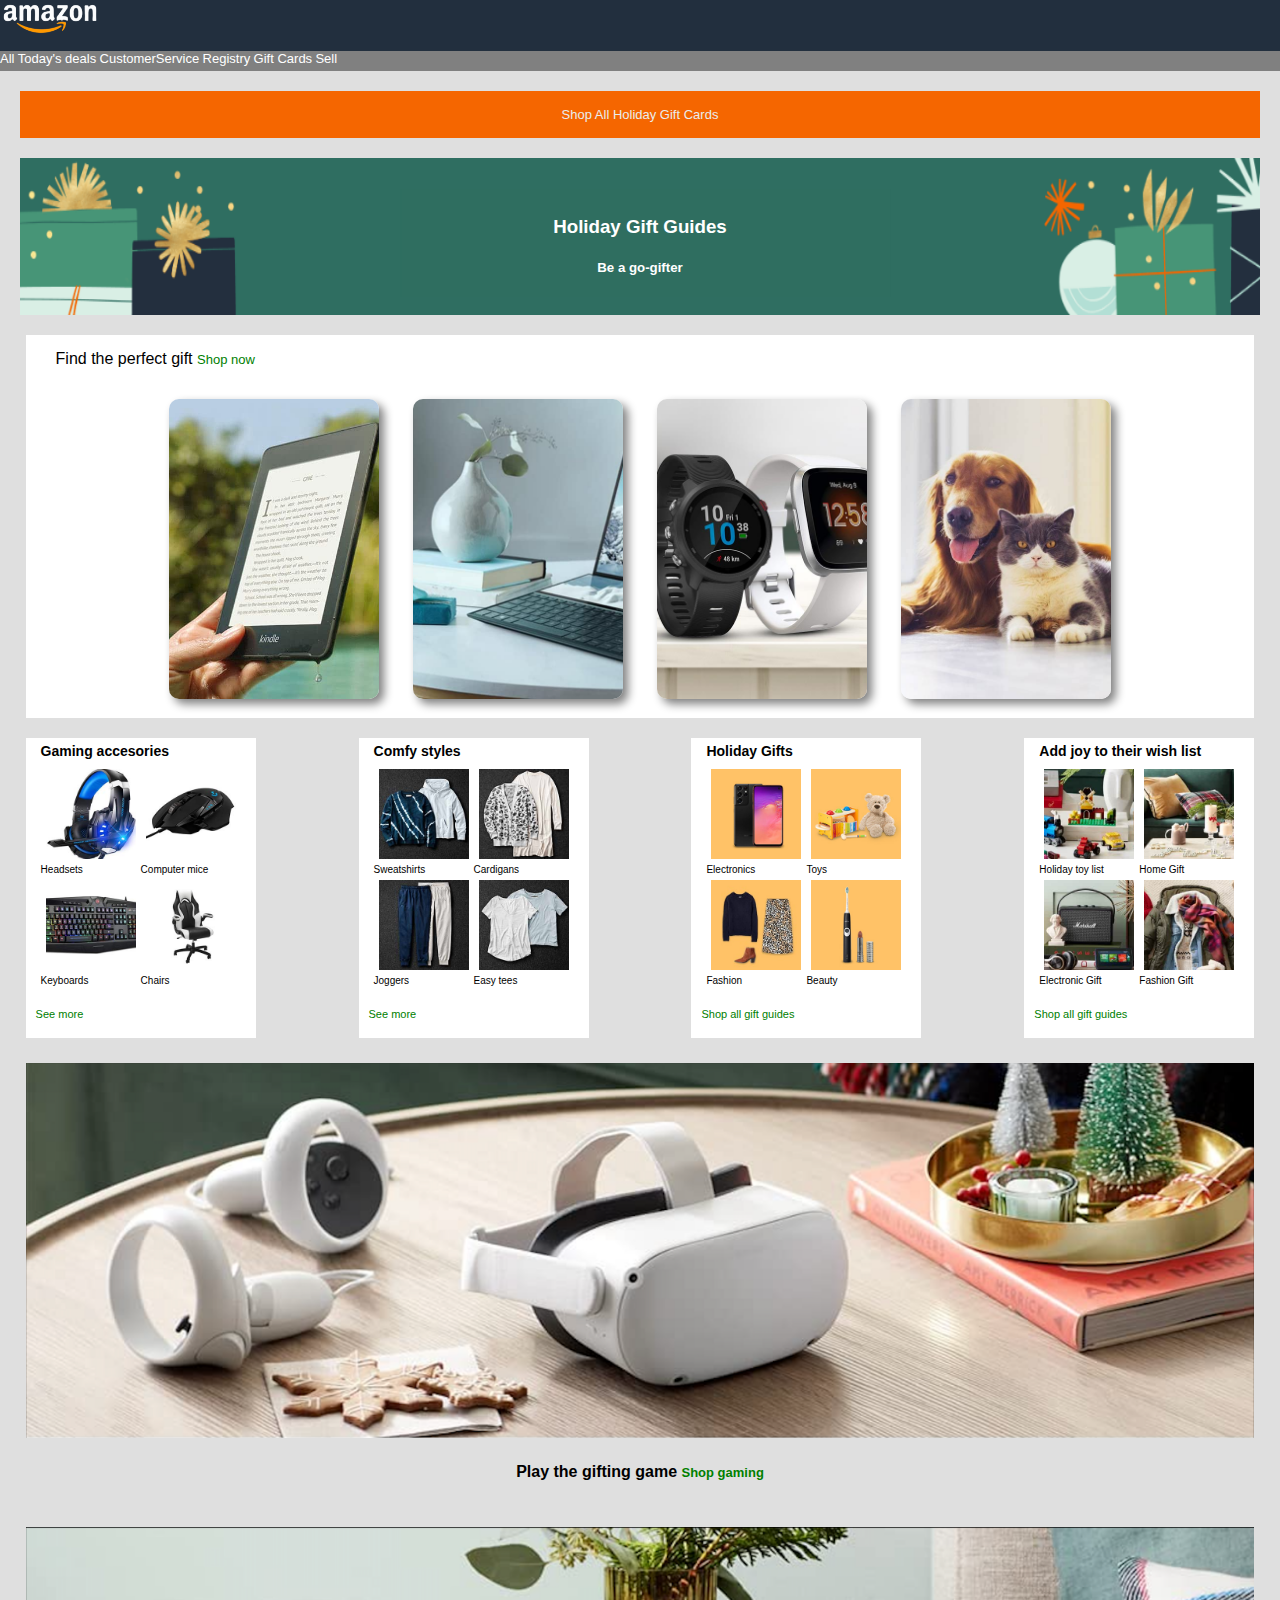
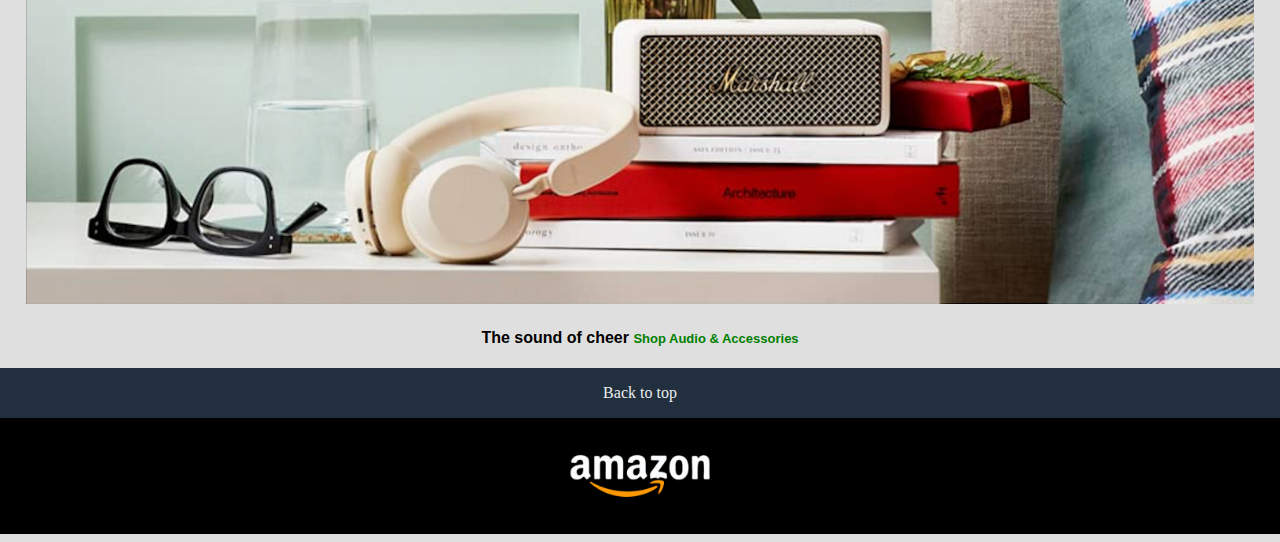
<file: Esercizio-D4/index.html>
<!DOCTYPE html>
<html lang="en">
<head>
    <meta charset="UTF-8">
    <meta http-equiv="X-UA-Compatible" content="IE=edge">
    <meta name="viewport" content="width=device-width, initial-scale=1.0">
    <title>Fake Amazon</title>
    <link rel="stylesheet" href="style.css">
    <link rel="icon" type="image/x-icon" href="assets/favicon.ico">
</head>

<!-- logo di Amazon nella barra nera -->
    <div class="header bg-dark">
        <img id="upper-logo" src="assets/logo.png" alt="Logo Amazon">
    </div>

<!-- barra di navigazione -->
<div class="navBar">
    <a class="bianco" href="#">All</a>
    <a class="bianco" href="#">Today's deals</a>
    <a class="bianco" href="#">CustomerService</a>
    <a class="bianco" href="#">Registry</a>
    <a class="bianco" href="#">Gift Cards</a>
    <a class="bianco" href="#">Sell</a>
</div>

<body>
    <!-- impostazione riga arancione -->
    <div class="bg-yellow text-center1 py-1" >
            <span>Shop All Holiday Gift Cards</span>
    </div>

    <!-- impostazione riga verde -->
    <div class="riga-verde">
        <h3>Holiday Gift Guides</h3>
        <h5>Be a go-gifter</h5>
    </div>

    <div > 
       <!-- sezione con 4 foto -->
        <div class="contorno">
           <p id="titolo1">Find the perfect gift <a href="#">Shop now</a></p>
            
                <img class="container" src="assets/img_1.jpg" alt="Tablet">
        
                <img class="container" src="assets/img_2.jpg" alt="Vaso">
    
                <img class="container" src="assets/img_3.jpg" alt="Orologi">
    
                <img class="container" src="assets/img_4.jpg" alt="Cane e Gatto">
        </div>
      <!-- sezione con 4 riquadri e 16 foto -->  
        <div class="container3">

            <div class="quadro1">
                <p class="categorie">Gaming accesories</p>

                <div class="quadro2">

                    <img class="pic-in" src="assets/img_15.jpg" alt="cuffie blu">
                    <p class="descriz">Headsets</p>

                    <img class="pic-in" src="assets/img_16.jpg" alt="tastiera">
                    <p class="descriz">Keyboards</p>

                    <img class="pic-in" src="assets/img_17.jpg" alt="mouse">
                    <p class="descriz">Computer mice</p>

                    <img class="pic-in" src="assets/img_18.jpg" alt="sedia">
                    <p class="descriz">Chairs</p>
                </div>

                <a class="link" href="#">See more</a>
            </div>
            
            <div class="quadro1">
                <p class="categorie">Comfy styles</p>

                <div class="quadro2">

                    <img class="pic-in" src="assets/img_19.jpg" alt="Sweatshirts">
                    <p class="descriz">Sweatshirts</p>

                    <img class="pic-in" src="assets/img_20.jpg" alt="Joggers">
                    <p class="descriz">Joggers</p>

                    <img class="pic-in" src="assets/img_21.jpg" alt="Cardigans">
                    <p class="descriz">Cardigans</p>

                    <img class="pic-in" src="assets/img_22.jpg" alt="Easy tees">
                    <p class="descriz">Easy tees</p>

                </div>

                <a class="link" href="#">See more</a>
            </div>

            <div class="quadro1">
                <p class="categorie">Holiday Gifts</p>

                <div class="quadro2">

                    <img class="pic-in" src="assets/img_11.jpg" alt="Electronics">
                    <p class="descriz">Electronics</p>

                    <img class="pic-in" src="assets/img_12.jpg" alt="Fashion">
                    <p class="descriz">Fashion</p>

                    <img class="pic-in" src="assets/img_13.jpg" alt="Toys">
                    <p class="descriz">Toys</p>

                    <img class="pic-in" src="assets/img_14.jpg" alt="Beauty">
                    <p class="descriz">Beauty</p>

                </div>

                <a class="link" href="#">Shop all gift guides</a>
            </div>

            <div class="quadro1">
                <p class="categorie">Add joy to their wish list</p>

                <div class="quadro2">

                    <img class="pic-in" src="assets/img_24.jpg" alt="Holiday toy list">
                    <p class="descriz">Holiday toy list</p>

                    <img class="pic-in" src="assets/img_25.jpg" alt="Electronic Gift">
                    <p class="descriz">Electronic Gift</p>

                    <img class="pic-in" src="assets/img_26.jpg" alt="Home Gift">
                    <p class="descriz">Home Gift</p>

                    <img class="pic-in" src="assets/img_27.jpg" alt="Fashion Gift">
                    <p class="descriz">Fashion Gift</p>

                </div> 
                   
                <a class="link" href="#">Shop all gift guides</a>
            </div>

        </div>
        
        <!-- sezione con 1 foto larga -->
        <div>
            <img class="container2" src="assets/img_9.png" alt="Visore realtà virtuale">
        </div>
        <h4>Play the gifting game <a class="green" href="#">Shop gaming</a></h4>
        
        <div>
            <img class="container2" src="assets/img_10.png" alt="Cuffie Marshall">
        </div>
        <h4>The sound of cheer <a class="green" href="#">Shop Audio & Accessories</a></h4>
        
        <div class="bg-dark text-center2 py-1">    
            <span>Back to top</span>
        </div>
    </div>

    <!-- sezione del footer -->
    <footer class="footer "><img id="lower-logo" src="assets/logo.png" alt="logo Amazon"></footer>
</body>
</html>
</file>
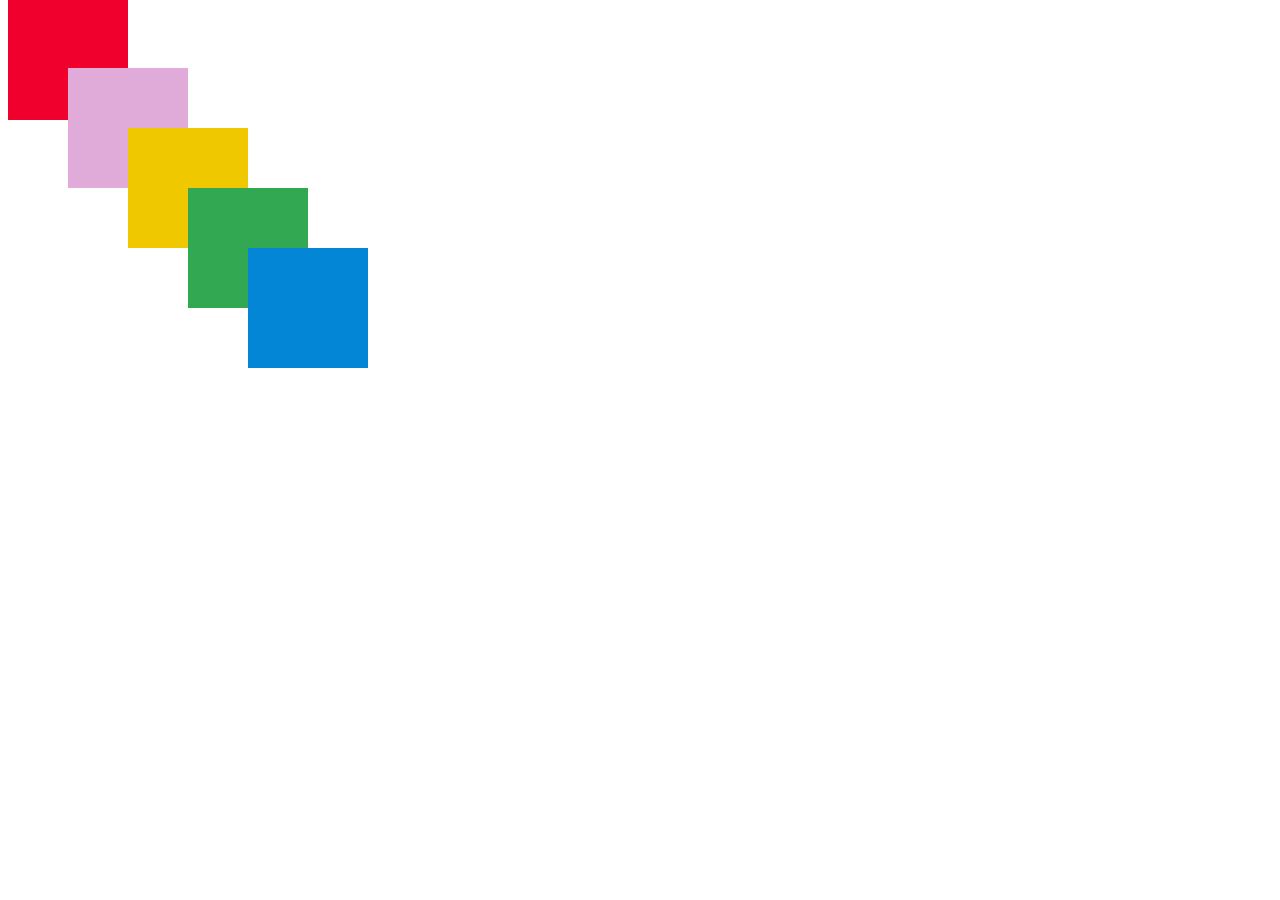
<file: Esercizio-D4-bis/part_1_start.html>
<!DOCTYPE html>
<html lang="en">
  <head>
    <meta charset="UTF-8" />
    <meta http-equiv="X-UA-Compatible" content="IE=edge" />
    <meta name="viewport" content="width=device-width, initial-scale=1.0" />
    <title>Document</title>
    <style>
      .container div {
        width: 120px;
        height: 120px;
      }
      .red-square {
        background-color: #f0002c;
        position: absolute;
        top: 0;

      }
      .pink-square {
        background-color: #e0abd8;
        position: relative;
        top: 60px;
        left: 60px;
      }
      .yellow-square {
        background-color: #f0c800;
        position: relative;
        left: 120px;
      }
      .green-square {
        background-color: #32a852;
        position: relative;
        bottom: 60px;
        left: 180px;
      }
      .blue-square {
        background-color: #0486d6;
        position: relative;
        bottom: 120px;
        left: 240px;
      }
    </style>
  </head>
  <body>
    <div class="container">
      <div class="red-square"></div>
      <div class="pink-square"></div>
      <div class="yellow-square"></div>
      <div class="green-square"></div>
      <div class="blue-square"></div>
    </div>
  </body>
</html>
</file>
<file: Esercizio-D4/style.css>
body{
   text-align: center;
   margin-top: auto;
   margin-left: auto;
   margin-right: auto;  
   background-color: rgb(223, 223, 223);
}
/*la riga nera con logo*/
.header{
   text-align: left;
   margin-left: 0;
}

/*logo Amazon */
#upper-logo{
   width: 100px;
   margin-bottom: 1%;
}

/*logo nel footer*/
#lower-logo{
   width: 150px;
   margin-top: 30px;
   margin-bottom: 30px;
}

/*barra di navigazione*/
.navBar{
   text-align: left;
   height: 20px;
   font-size: 12px;
   font-family: Arial, Helvetica, sans-serif;
   margin: auto;
   background-color: gray;
}

/*la riga verde impostata come sfondo*/
.riga-verde{
   margin: 20px;
   height: 80px;
   background-image: url(assets/bg-image.png);
   background-size: 100% 100%;
   font-family: Arial, Helvetica, sans-serif;
   color: white;
   text-align: center;
   padding: 3%;
}

/* il contenitore delle 4 foto piccole*/
.box1{
   text-align: center;
   width: 900px;
   margin-top: 35px;
   /*margin-left: 50px;*/
   background-color: white;
}

/*impostazione del bordo bianco alla seione di 4 foto*/
.contorno{
   width: 96%;
   background-color: white;
   margin-left: 2%;
   margin-top: 1%;
   margin-bottom: 20px;
   
}

/* impostazioni per la sezione delle 4 foto piccole*/
.container{
   border-radius: 10px;
   box-shadow: 5px 5px 10px gray;
   margin: 15px;
   width: 210px;
   height: 300px;
   object-fit: cover;   
}

/* imposto gli attributi del riquadro per le 4 foto piccole*/
.quadro1{
   text-align: left;
   padding-left: 10px;
   padding-right: 10px;
   width: 210px;
   height: 300px;
   background-color: white;
}

/*impostazioni del riquadro interno per applicare il flexbox*/
.quadro2{
   padding-left: 5px;
   width: 185px;
   height: 240px;
   display: flex;
   flex-wrap: wrap;
   flex-direction: column;
}
/*imposto attributi per le categorie nel riquadro 16 foto*/
.categorie{
   margin: 0;
   padding: 5px;
   font-family: Arial, Helvetica, sans-serif;
   font-size: 14px;
   font-weight: 600;
   text-align: left;
   
}
/*imposto la dimensione delle foto piccole*/
.pic-in{
   padding: 5px;
   width: 90px;
   height: 90px;
   object-fit: cover;
}

/*imposto gli attributi delle descrizioni nelle 16 foto piccole*/
.descriz{
   margin: 0;
   padding: 0;
   font-family: Arial, Helvetica, sans-serif;
   font-size: 10px;
   text-align: left;
}
/*impostazioni del link nei riquadri delle 16 foto*/ 
.link{
   padding-bottom: 15px;
   font-family: Arial, Helvetica, sans-serif;
   font-size: 11px;
   color: green;
}
h4{
   font-family: Arial, Helvetica, sans-serif;
   text-align: center;

}

/* elimino le sottolineature nelle anchor e cambio cursore a forma di mano*/
a{
   font-size: 13px;
   color: green;
   text-decoration: none;
   cursor: pointer;
}
#titolo1{
   padding-left: 30px;
   padding-top: 15px;
   text-align: left;
   font-family: Arial, Helvetica, sans-serif;
}
/* impostazioni per le immagini larghe*/
.container2{
   margin-top: 25px;   
   width: 96%;
}

/*impostazioni per il container delle 16 foto piccole*/
.container3{
   width: 96%;
   margin-left: 2%;
   display: flex;
   justify-content: space-between;
}

.bianco{
   color: white;
}

.green{
   color: green;
}
.text-center1{
  text-align: center;
}
.text-center2 {
   text-align:center;
   width: 100%;
   }
   
   .bg-dark {
   color: #eaeded;
   background-color:#222f3e;
   }
   
   .bg-yellow {
      margin: 20px;
      font-family: Arial, Helvetica, sans-serif;
      font-size: 13px;
      color: #eaeded;
      background-color:#f56600;
   }
   
   .py-1 {
   padding: 1rem 0;
   
   }

   .footer{
     background-color: black;
      text-align: center;
      margin-left: auto;
      margin-right: auto;
      
   }
</file>
